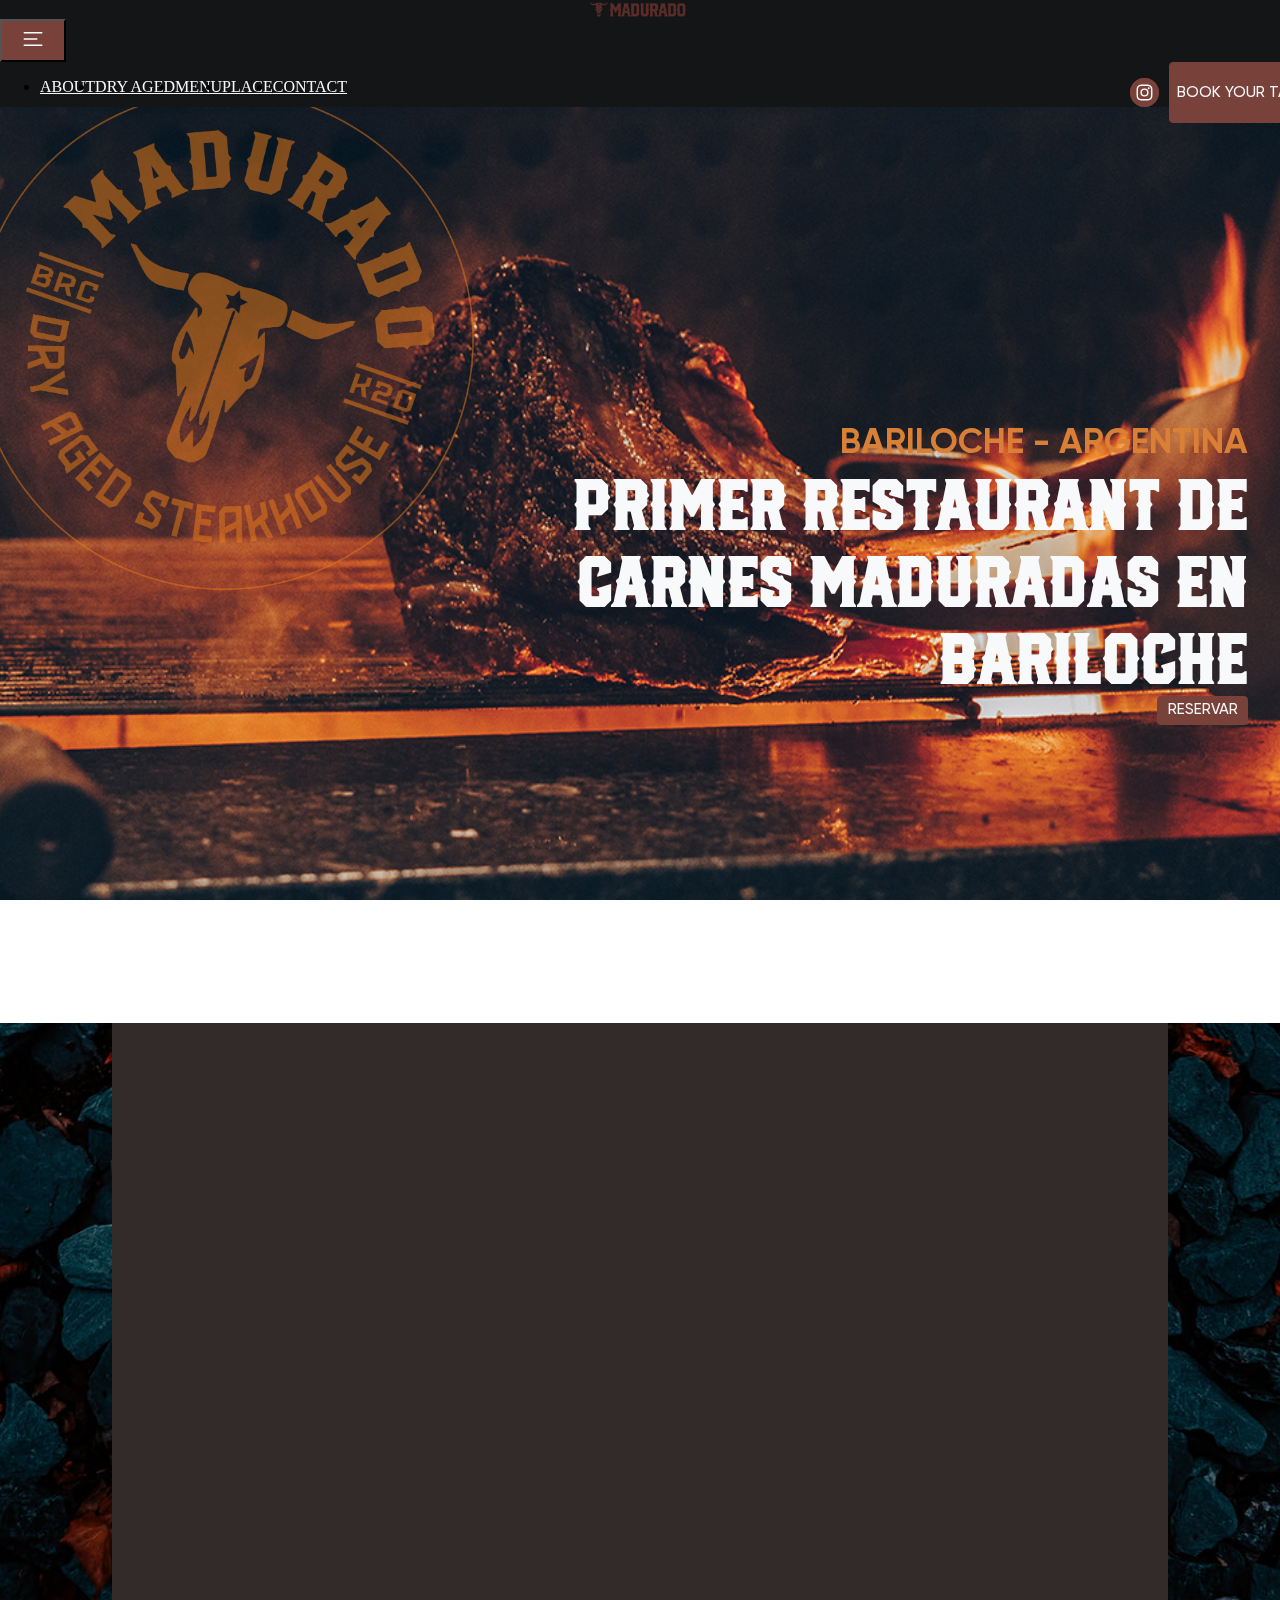
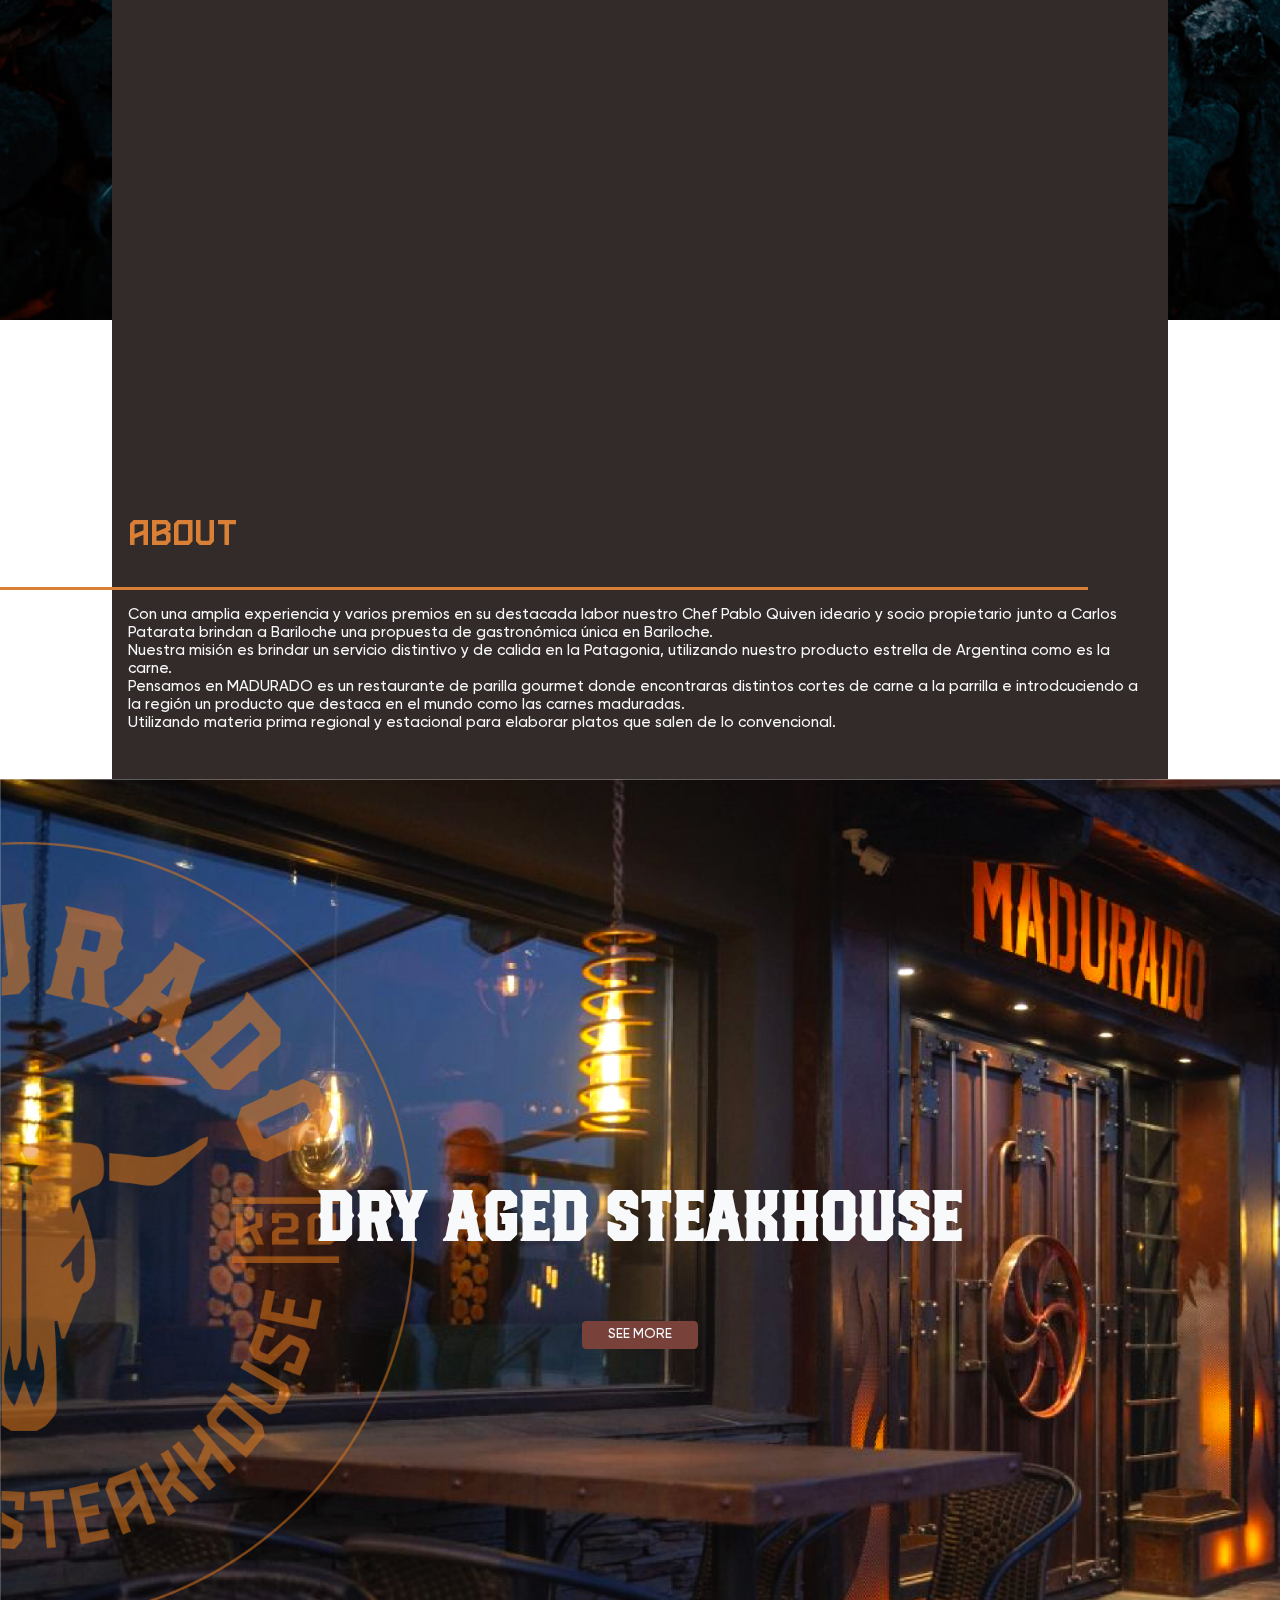
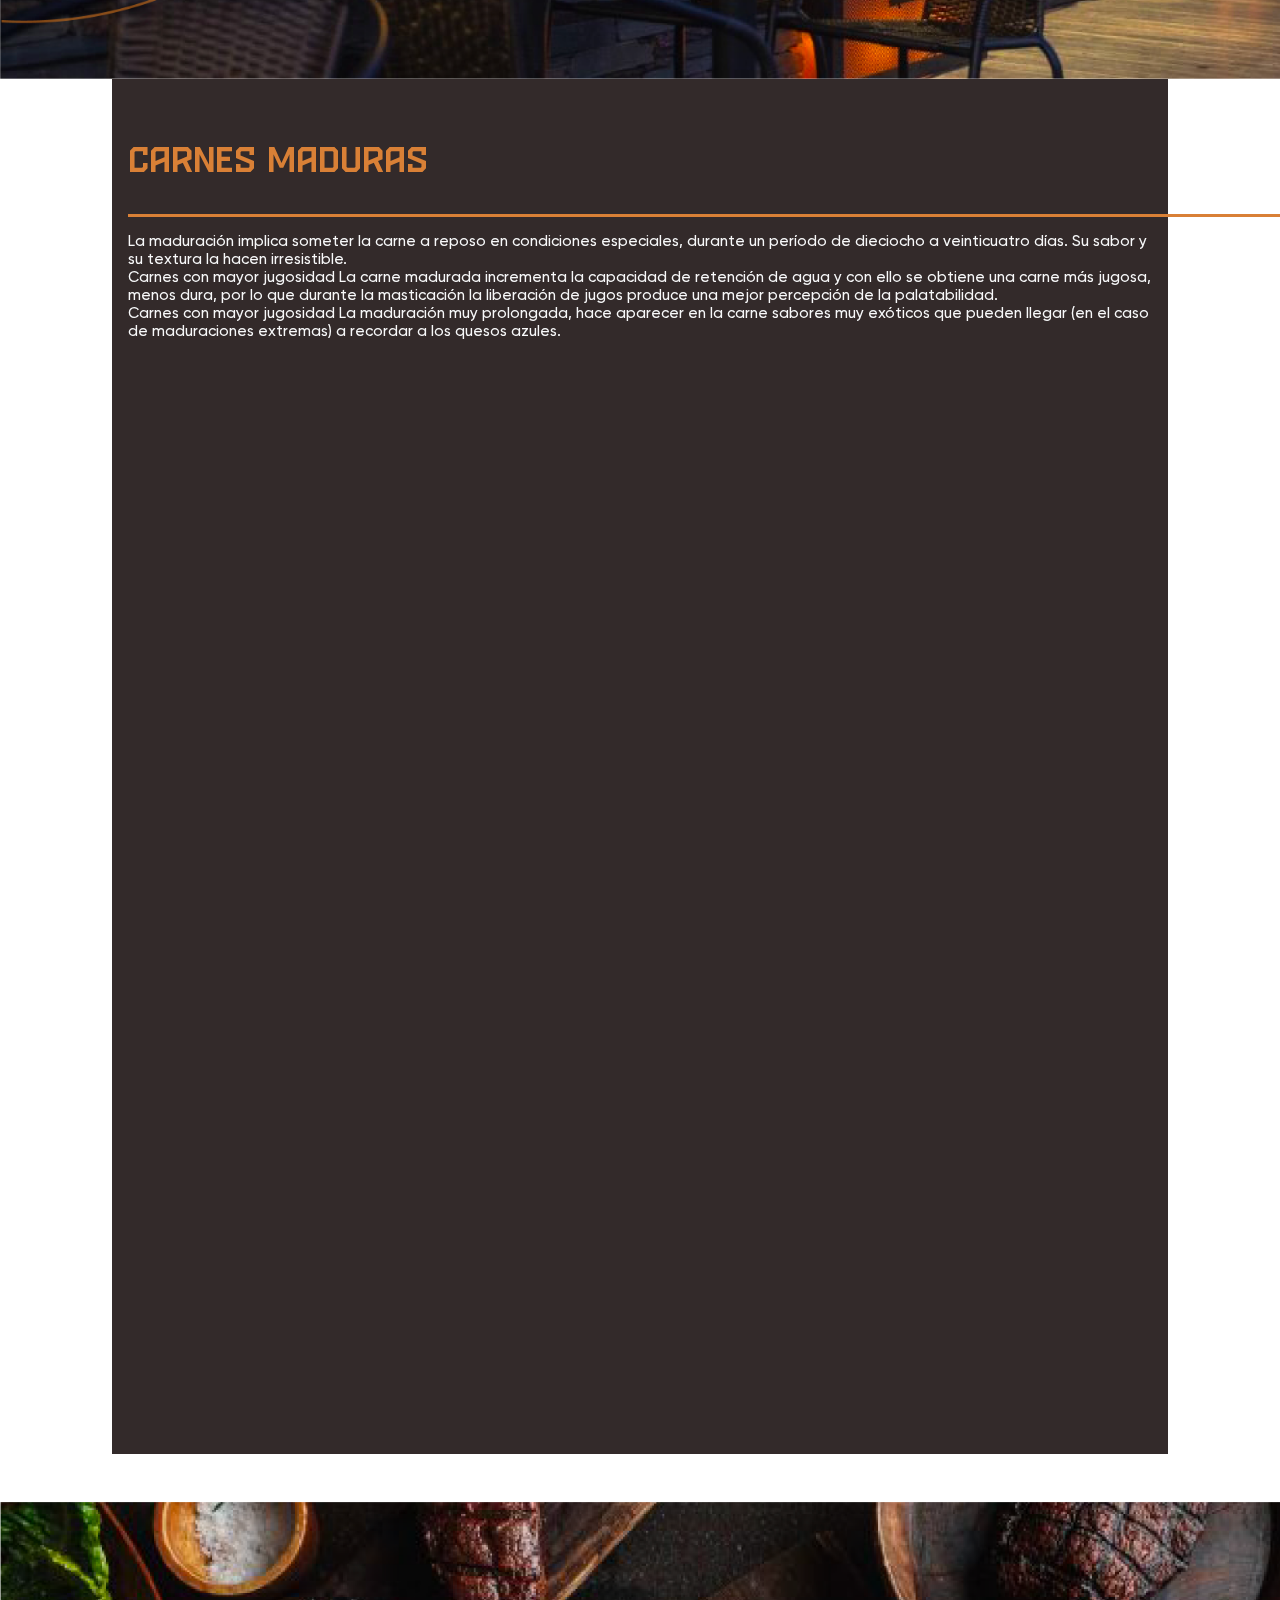
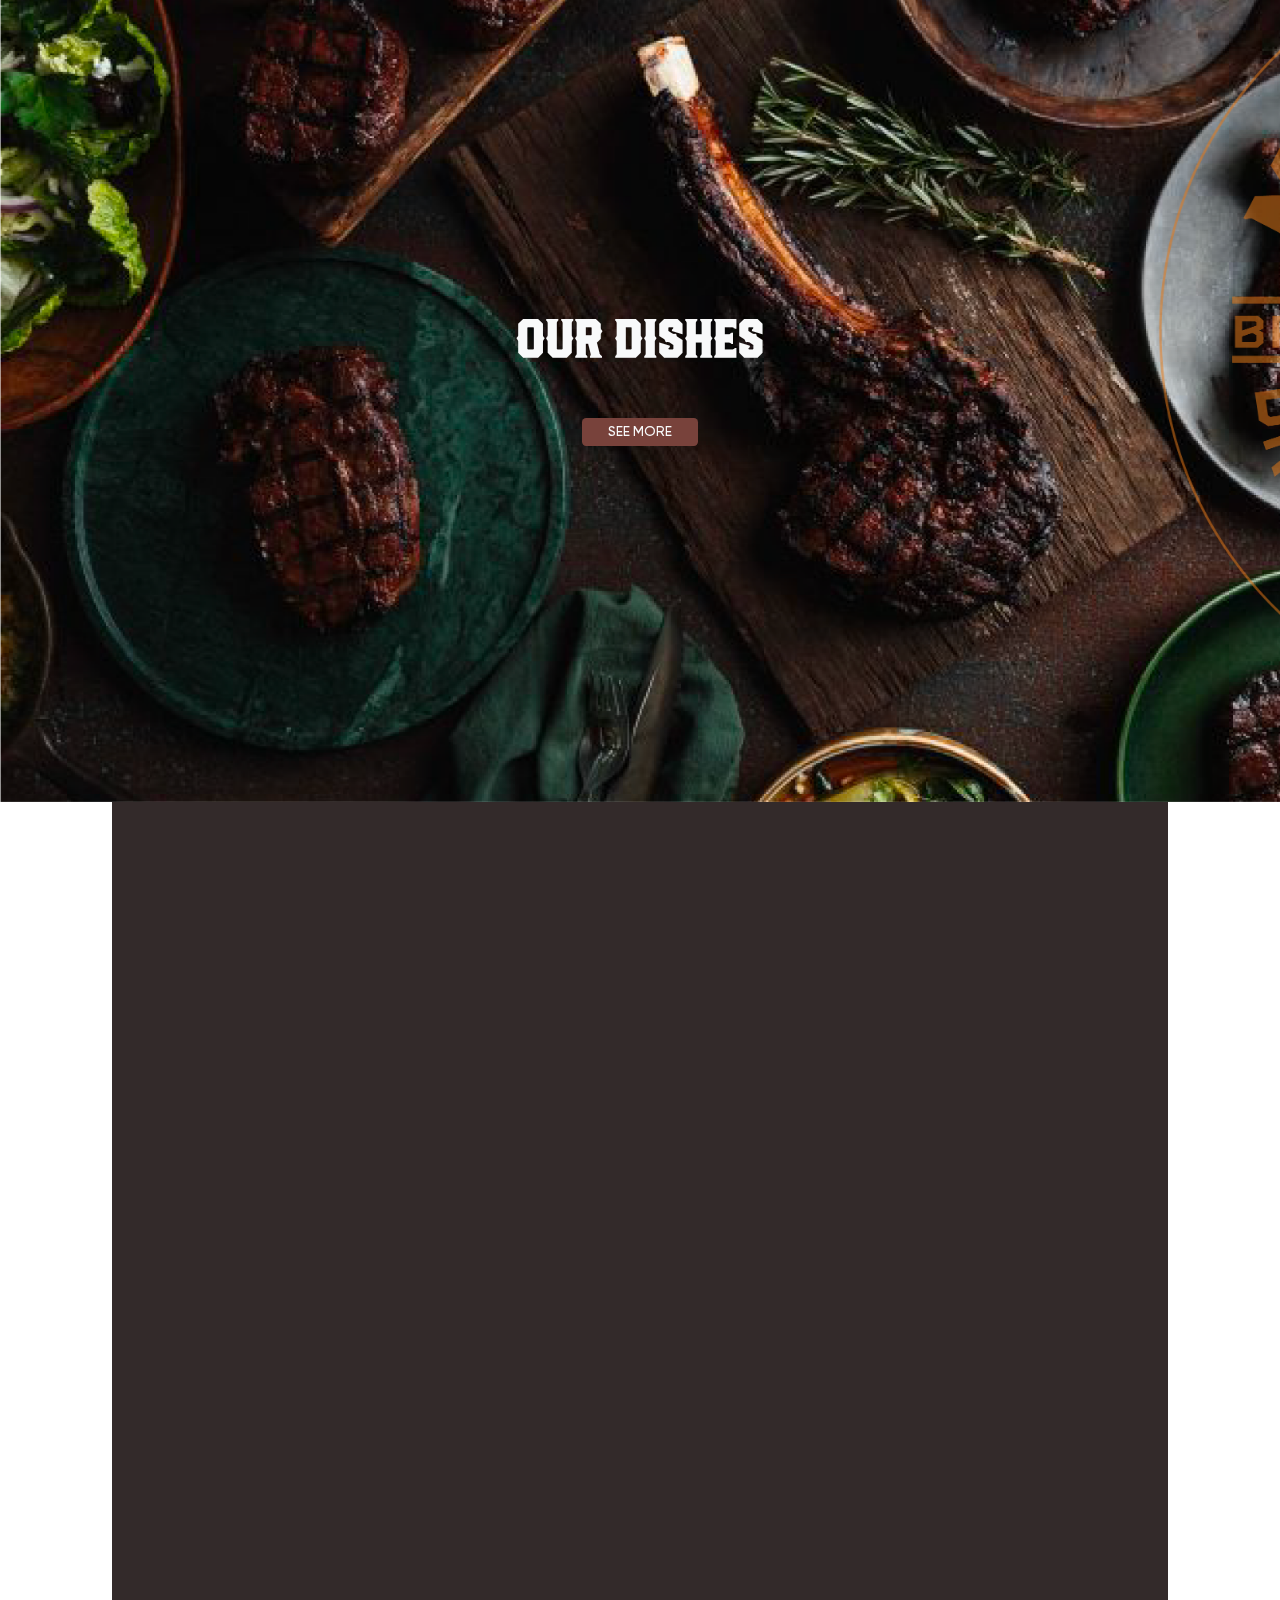
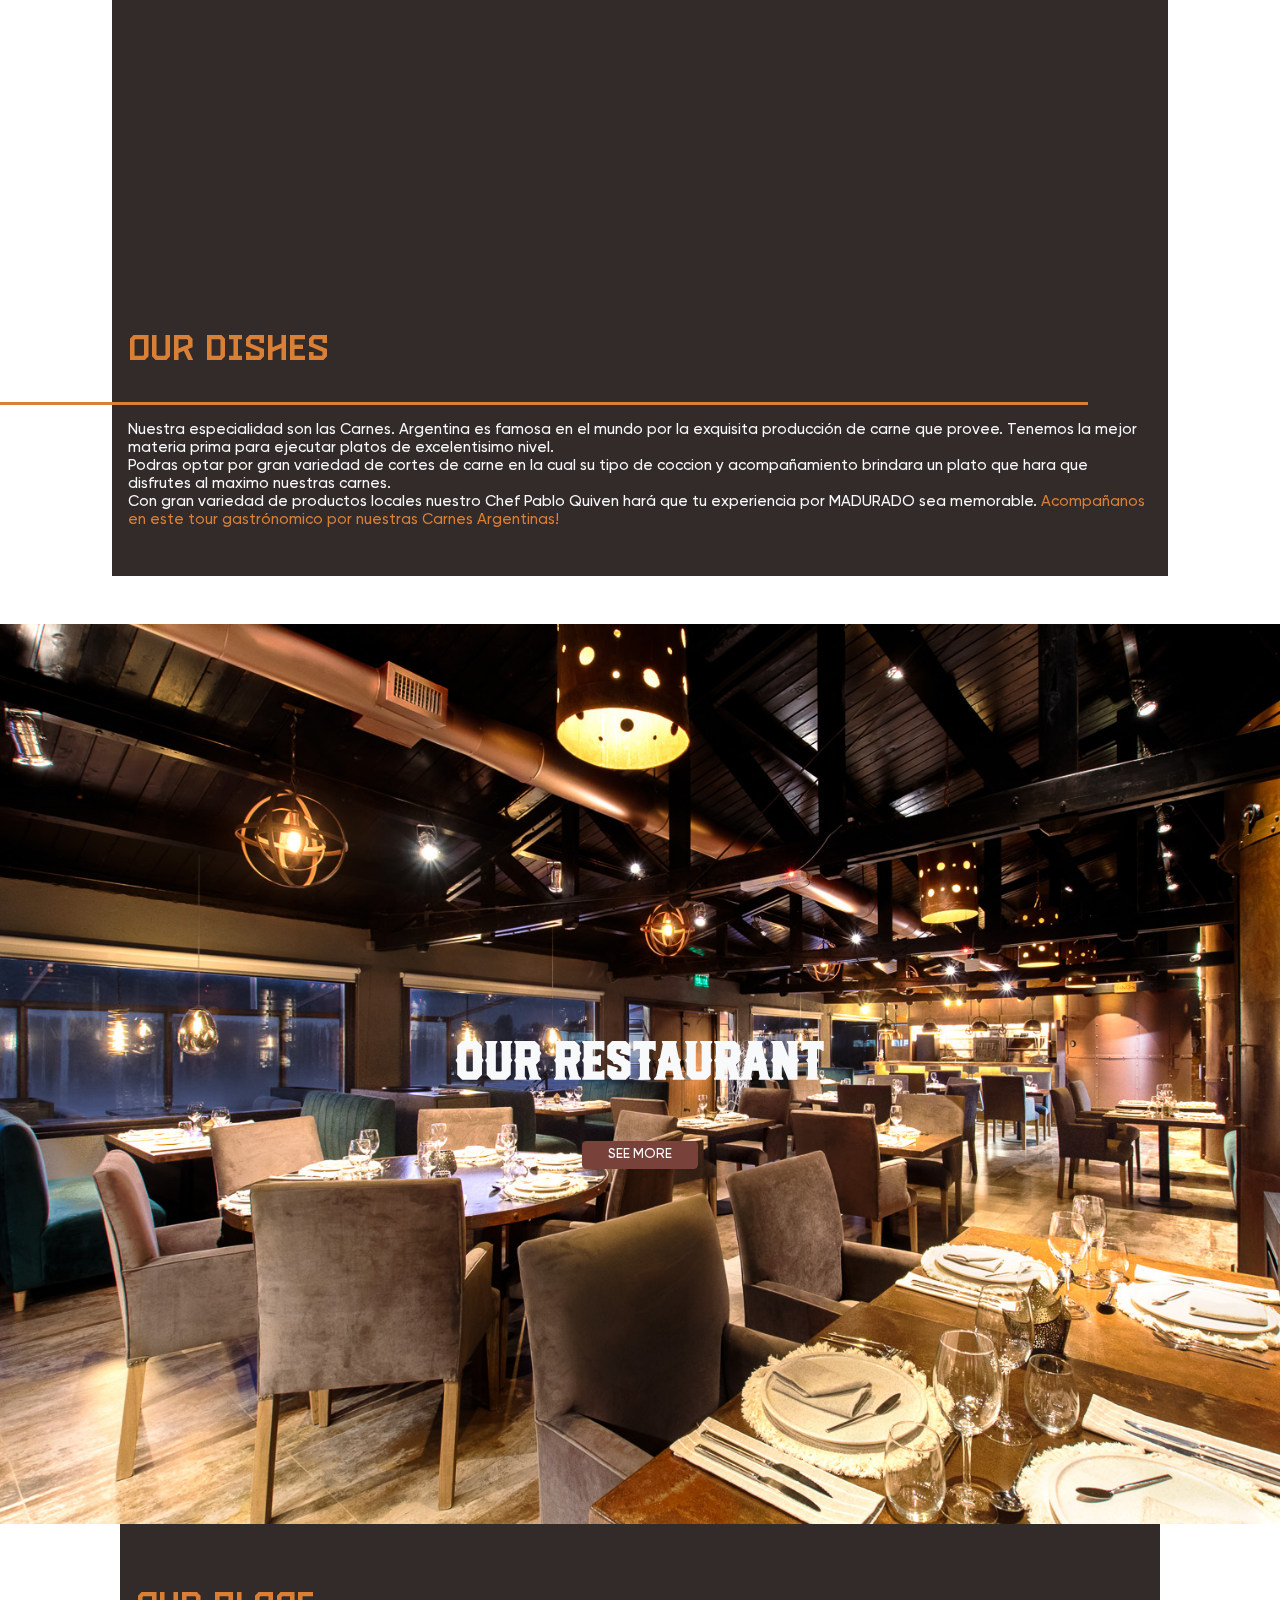
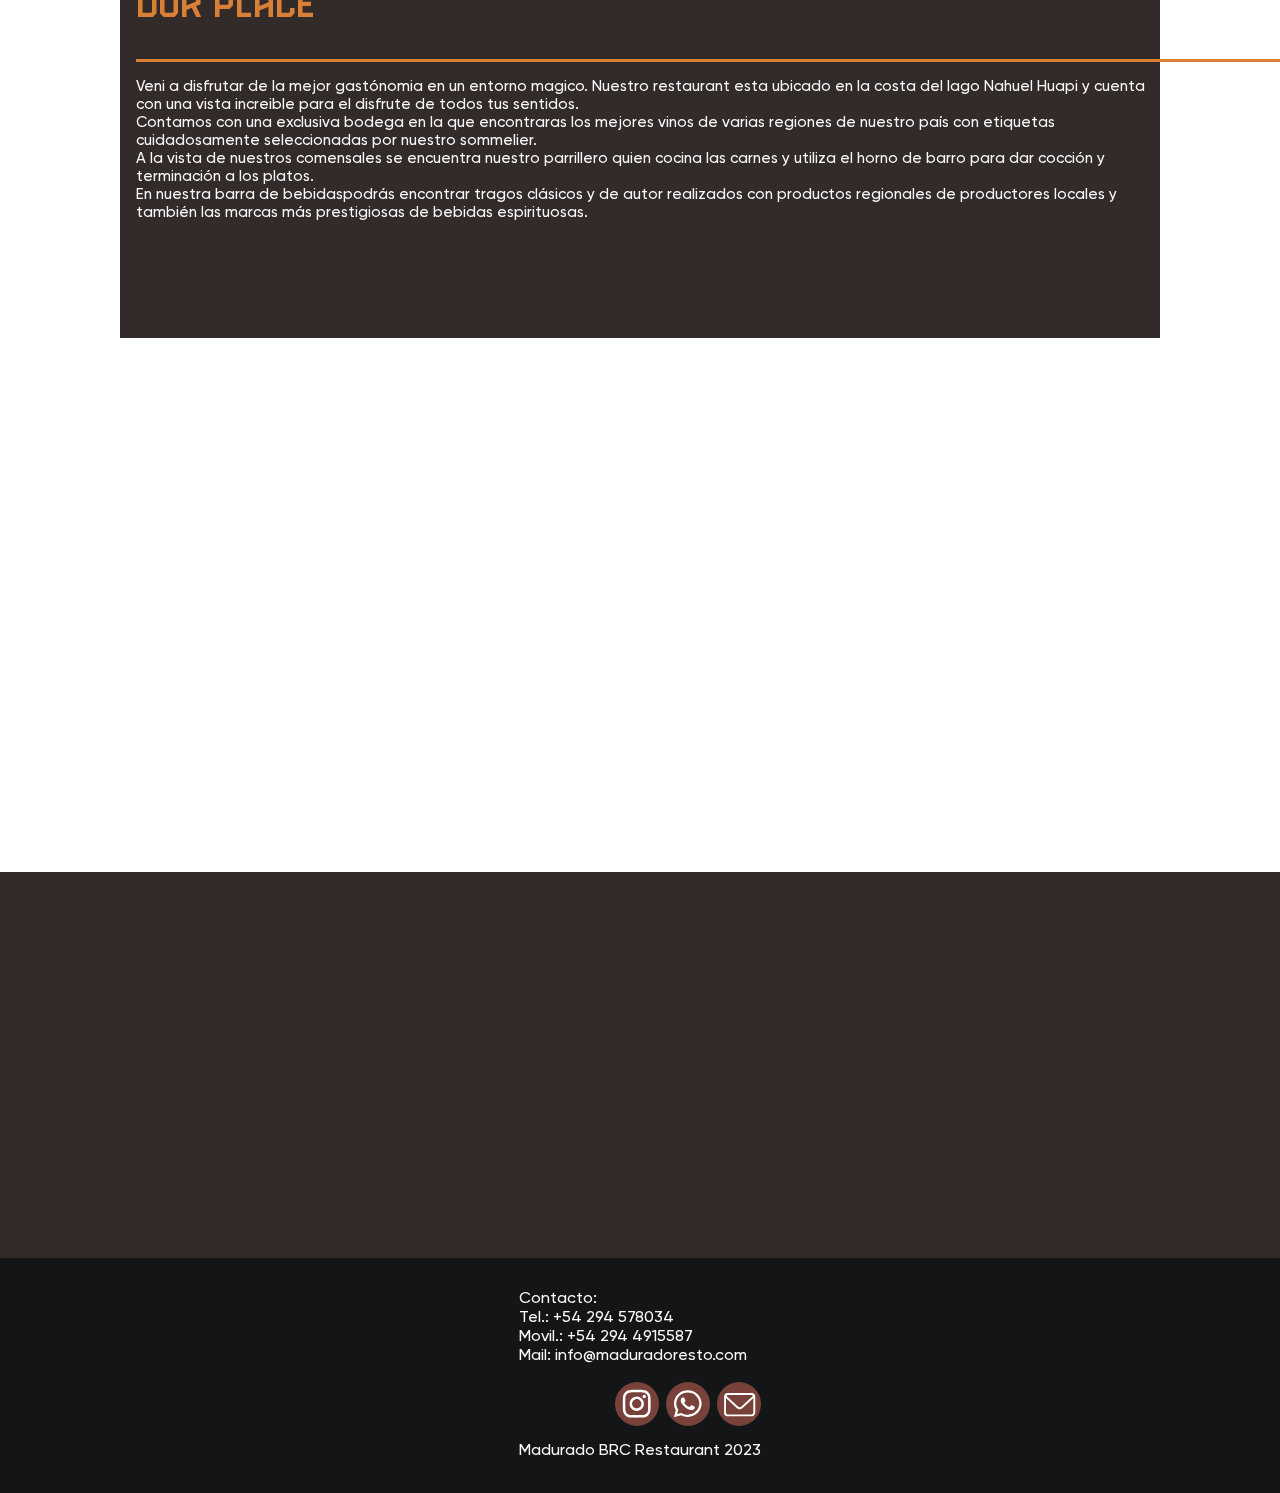
<file: index.html>
<!DOCTYPE html>
<html lang="es">
<head>
    <meta charset="UTF-8">
    <meta http-equiv="X-UA-Compatible" content="IE=edge">
    <meta name="viewport" content="width=device-width, initial-scale=1.0">
    <!-- BOOTSTRAP CSS -->
    <link href="https://cdn.jsdelivr.net/npm/bootstrap@5.2.2/dist/css/bootstrap.min.css" rel="stylesheet" integrity="sha384-Zenh87qX5JnK2Jl0vWa8Ck2rdkQ2Bzep5IDxbcnCeuOxjzrPF/et3URy9Bv1WTRi" crossorigin="anonymous">
    <!-- GOOGLE FONTS -->
    <link rel="preconnect" href="https://fonts.googleapis.com">
    <link rel="preconnect" href="https://fonts.gstatic.com" crossorigin>
    <link href="https://fonts.googleapis.com/css2?family=Montserrat:wght@200;300;400;500;600;700;800;900&family=Roboto:ital,wght@0,100;0,300;0,400;0,500;0,700;0,900;1,400&display=swap" rel="stylesheet">
    <!-- JQUERY -->
    <script src="https://ajax.googleapis.com/ajax/libs/jquery/3.6.1/jquery.min.js"></script><title>Madurado</title>
<link rel="icon" type="image/x-icon" href="public/img/homeCircle.png">
    <link rel="stylesheet" href="public/css/home.css"></link>
    <!-- LAZY LOAD -->
<style type="text/css">
    .b-lazy {
    transform: scale(.2);
    transition: transform 0.5s, opacity .5s;
    opacity:0;
    }
    .b-loaded {
    transform: scale(1);
    opacity:1;
    }
    </style>
</head>
<body>

<header>
    <nav class="navbar navbar-expand-lg bg-body-tertiary">
        <div class="container-fluid">
            <a class="navbar-brand" href="#"><img class="b-lazy" src="[data-uri]" data-src="public/img/navImg.png"/></a>
            <button class="navbar-toggler" type="button" data-bs-toggle="collapse" data-bs-target="#navbarNav" aria-controls="navbarNav" aria-expanded="false" aria-label="Toggle navigation">
                <svg width="30" height="30" viewBox="0 0 40 40" fill="none" xmlns="http://www.w3.org/2000/svg">
                    <path d="M31.6667 11.6667L8.33337 11.6667" stroke="white" stroke-width="2" stroke-linecap="round" stroke-linejoin="round"/>
                    <path d="M25 20L8.33337 20" stroke="white" stroke-width="2" stroke-linecap="round" stroke-linejoin="round"/>
                    <path d="M31.6667 28.3333L8.33337 28.3334" stroke="white" stroke-width="2" stroke-linecap="round" stroke-linejoin="round"/>
                </svg>
            </button>
            <div class="collapse navbar-collapse" id="navbarNav">
                <ul class="navbar-nav">
                    <li class="nav-item"><a class="nav-link" href="#aboutSection">ABOUT</a></li>
                    <li class="nav-item"><a class="nav-link" href="#dryAgedSection">DRY AGED</a></li>
                    <li class="nav-item"><a class="nav-link" href="#menuSection">MENU</a></li>
                    <li class="nav-item"><a class="nav-link" href="#placeSection">PLACE</a></li>
                    <li class="nav-item"><a class="nav-link" href="#contactSection">CONTACT</a></li>
                    <div class="moreOptions">
                        <a class="socialMedia" target="_BLANK" href="https://www.instagram.com/madurado.resto/">
                            <svg xmlns="http://www.w3.org/2000/svg" viewBox="0 0 38.06 38.06"><defs><style>.cls-1{fill:#78423B;}.cls-2{fill:#fff;}</style></defs><g id="Capa_2" data-name="Capa 2"><g id="Capa_1-2" data-name="Capa 1"><path class="cls-1" d="M19,38.06h0A19,19,0,0,1,0,19H0A19,19,0,0,1,19,0h0a19,19,0,0,1,19,19h0A19,19,0,0,1,19,38.06Z"/><path class="cls-2" d="M19,10.48c2.79,0,3.12,0,4.22.06a5.38,5.38,0,0,1,1.93.36,3.12,3.12,0,0,1,1.2.78,3,3,0,0,1,.78,1.2,5.38,5.38,0,0,1,.36,1.93c.05,1.1.06,1.43.06,4.22s0,3.12-.06,4.22a5.38,5.38,0,0,1-.36,1.93,3.45,3.45,0,0,1-2,2,5.38,5.38,0,0,1-1.93.36c-1.1.05-1.43.06-4.22.06s-3.12,0-4.22-.06a5.38,5.38,0,0,1-1.93-.36,3,3,0,0,1-1.2-.78,3.12,3.12,0,0,1-.78-1.2,5.38,5.38,0,0,1-.36-1.93c0-1.1-.06-1.43-.06-4.22s0-3.12.06-4.22a5.38,5.38,0,0,1,.36-1.93,3.45,3.45,0,0,1,2-2,5.38,5.38,0,0,1,1.93-.36c1.1,0,1.43-.06,4.22-.06M19,8.6c-2.83,0-3.19,0-4.3.06a7.83,7.83,0,0,0-2.53.48A5.4,5.4,0,0,0,9.14,12.2a7.83,7.83,0,0,0-.48,2.53C8.61,15.84,8.6,16.2,8.6,19s0,3.19.06,4.3a8,8,0,0,0,.48,2.54,5.42,5.42,0,0,0,3.06,3.05,7.57,7.57,0,0,0,2.53.48c1.11.05,1.47.06,4.3.06s3.19,0,4.3-.06a7.69,7.69,0,0,0,2.54-.48,5.44,5.44,0,0,0,3.05-3.05,8,8,0,0,0,.48-2.54c.05-1.11.06-1.47.06-4.3s0-3.19-.06-4.3a7.83,7.83,0,0,0-.48-2.53,5.42,5.42,0,0,0-3.05-3.06,8,8,0,0,0-2.54-.48c-1.11-.05-1.47-.06-4.3-.06"/><path class="cls-2" d="M19,13.67A5.36,5.36,0,1,0,24.39,19,5.36,5.36,0,0,0,19,13.67m0,8.84A3.48,3.48,0,1,1,22.51,19,3.48,3.48,0,0,1,19,22.51"/><path class="cls-2" d="M25.85,13.46a1.25,1.25,0,1,1-1.25-1.25,1.25,1.25,0,0,1,1.25,1.25"/></g></g></svg>
                        </a>
                        <a class="bookTable" target="_BLANK" href="https://madurado.meitre.com">
                            <p>BOOK YOUR TABLE</p>    
                        </a>
                    </div>
                </ul>
            </div>
        </div>
    </nav>
</header>
<main>
    <div id="homeBackground">
        <img class="b-lazy" id="background1" src="[data-uri]" data-src="public/img/homeBackground.jpg"/>
        <img class="b-lazy" id="homeCircle" src="[data-uri]" data-src="public/img/homeCircle.png"/>
    </div>
    <section id="home"> 
        <div id="homeText">
            <h2>BARILOCHE - ARGENTINA</h2>
            <h1>PRIMER RESTAURANT DE CARNES MADURADAS EN BARILOCHE</h1>
            <a target="_BLANK" href="https://madurado.meitre.com"><p>RESERVAR</p></a>
        </div>
    </section>
    <section id="aboutSection">
        <div id="aboutContainer" class="row containerSection">
            <div class="col-12 col-lg-8">
                <img class="b-lazy" id="homeCircle" src="[data-uri]" data-src="public/img/1.jpg"/>
            </div>
            <div class="col-12 col-lg-4">
                <h3>ABOUT</h3>
                <div class="line"></div>
                <p>Con una amplia experiencia y varios premios en su destacada labor nuestro Chef Pablo Quiven ideario y socio propietario junto a Carlos Patarata brindan a Bariloche una propuesta de gastronómica única en Bariloche.<br>Nuestra misión es brindar un servicio distintivo y de calida en la Patagonia, utilizando nuestro producto estrella de Argentina como es la carne.<br>Pensamos en MADURADO es un restaurante de parilla gourmet donde encontraras distintos cortes de carne a la parrilla e introdcuciendo a la región un producto que destaca en el mundo como las carnes maduradas.<br>Utilizando materia prima regional y estacional para elaborar platos que salen de lo convencional.</p>
            </div>
        </div>
    </section>
    <section id="dryAgedSection">
        <div id="dryAgedContainer">
            <h3>DRY AGED STEAKHOUSE</h3>
            <a target="_BLANK" href="https://madurado.meitre.com"><p>SEE MORE</p></a>
        </div>
    </section>
    <section id="metInfoSection">
        <div id="metInfoContainer" class="row containerSection">
            <div class="col-12 col-lg-4">
                <h3>CARNES MADURAS</h3>
                <div class="line"></div>
                <p>La maduración implica someter la carne a reposo en condiciones especiales, durante un período de dieciocho a veinticuatro días. Su sabor y su textura la hacen irresistible.<br>Carnes con mayor jugosidad La carne madurada incrementa la capacidad de retención de agua y con ello se obtiene una carne más jugosa, menos dura, por lo que durante la masticación la liberación de jugos produce una mejor percepción de la palatabilidad.<br>Carnes con mayor jugosidad La maduración muy prolongada, hace aparecer en la carne sabores muy exóticos que pueden llegar (en el caso de maduraciones extremas) a recordar a los quesos azules.</p>
            </div>
            <div class="metInfoImgContainer col-12 col-lg-4">
                <img class="b-lazy" id="metInfoImg1" src="[data-uri]" data-src="public/img/metInfo1.jpeg"/>
            </div>
            <div class="metInfoImgContainer col-12 col-lg-4 row">
                <img class="b-lazy" id="metInfoImg2" src="[data-uri]" data-src="public/img/metInfo2.jpg"/>
                <img class="b-lazy" id="metInfoImg3" src="[data-uri]" data-src="public/img/metInfo3.jpg"/>
            </div>
        </div>
    </section>
    <section id="menuSection">
        <div id="menuContainer">
            <h3>OUR DISHES</h3>
            <a target="_BLANK" href="https://madurado.meitre.com"><p>SEE MORE</p></a>
        </div>
    </section>
    <section id="menu2Section">
    <div id="menu2Container" class="row containerSection">
            <div class="order-3 order-lg-1 menu2ImgContainer col-12 col-lg-4 row">
                <img class="b-lazy" id="menu2Img1" src="[data-uri]" data-src="public/img/menu21.jpg"/>
            </div>
            <div class="order-2 order-lg-2 menu2ImgContainer col-12 col-lg-4 row">
                <img class="b-lazy" id="menu2Img2" src="[data-uri]" data-src="public/img/menu22.jpeg"/>
                <img class="b-lazy" id="menu2Img3" src="[data-uri]" data-src="public/img/menu23.jpg"/>
            </div>
            <div class="order-1 order-lg-3 col-12 col-lg-4">
                <h3>OUR DISHES</h3>
                <div class="line"></div>
                <p>Nuestra especialidad son las Carnes. Argentina es famosa en el mundo por la exquisita producción de carne que provee. Tenemos la mejor materia prima para ejecutar platos de excelentisimo nivel.<br>Podras optar por gran variedad de cortes de carne en la cual su tipo de coccion y acompañamiento brindara un plato que hara que disfrutes al maximo nuestras carnes.<br>Con gran variedad de productos locales nuestro Chef Pablo Quiven hará que tu experiencia por MADURADO sea memorable.<span> Acompañanos en este tour gastrónomico por nuestras Carnes Argentinas!</span></p>
            </div>
        </div>
    </section>

    <section id="placeSection">
        <div id="placeContainer">
            <h3>OUR RESTAURANT</h3>
            <a target="_BLANK" href="https://madurado.meitre.com"><p>SEE MORE</p></a>
        </div>
    </section>

    <section id="place2Section">
        <div id="place2Container" class="row containerSection">
            <div class="col-12 col-lg-5">
                <h3>OUR PLACE</h3>
                <div class="line"></div>
                <p>Veni a disfrutar de la mejor gastónomia en un entorno magico. Nuestro restaurant esta ubicado en la costa del lago Nahuel Huapi y cuenta con una vista increible para el disfrute de todos tus sentidos.<br>Contamos con una exclusiva bodega en la que encontraras los mejores vinos de varias regiones de nuestro país con etiquetas cuidadosamente seleccionadas por nuestro sommelier.<br>A la vista de nuestros comensales se encuentra nuestro parrillero quien cocina las carnes y utiliza el horno de barro para dar cocción y terminación a los platos.<br>En nuestra barra de bebidaspodrás encontrar tragos clásicos y de autor realizados con productos regionales de productores locales y también las marcas más prestigiosas de bebidas espirituosas.</p>
            </div>
            <div class="place2ContainerImg col-12 col-lg-7 row">
                <div class="place2ImgContainer col-12 row">
                    <img class="b-lazy col-12" id="place2Img1" src="[data-uri]" data-src="public/img/place21.jpg"/>
                </div>
                <div class="place2ImgContainer col-12 row">
                    <img class="b-lazy col-4" id="place2Img2" src="[data-uri]" data-src="public/img/place22.jpg"/>
                    <img class="b-lazy col-4" id="place2Img3" src="[data-uri]" data-src="public/img/place23.jpg"/>
                    <img class="b-lazy col-4" id="place2Img4" src="[data-uri]" data-src="public/img/place24.jpg"/>
                </div>
            </div>
        </div>
    </section>
    <section id="locationSection">
        <iframe src="https://www.google.com/maps/embed?pb=!1m18!1m12!1m3!1d3008.540131744812!2d-71.49158804841001!3d-41.05718463412833!2m3!1f0!2f0!3f0!3m2!1i1024!2i768!4f13.1!3m3!1m2!1s0x961a75e7e0297211%3A0x61cbb49fbe94f98d!2sClub%20de%20Regatas%20Bariloche!5e0!3m2!1ses!2sar!4v1671079753929!5m2!1ses!2sar" style="border:0;" allowfullscreen="" loading="lazy" referrerpolicy="no-referrer-when-downgrade" width="100%" height="350"></iframe>
    </section>
</main>
<footer id="contactSection">
    <div class="row">
        <div class="col-6">
            <p>Contacto:<br>Tel.: +54 294 578034<br>Movil.: +54 294 4915587<br>Mail: info@maduradoresto.com</p>
        </div>
        <div id="footerSocial" class="col-6">
            <a target="_BLANK" href="https://www.instagram.com/madurado.resto/" class="socialMedia"><svg width="39" height="39" viewBox="0 0 39 39" fill="none" xmlns="http://www.w3.org/2000/svg"><path fill-rule="evenodd" clip-rule="evenodd" d="M19.03 4.75751C15.1536 4.75751 14.6683 4.77368 13.1459 4.84314C11.6264 4.9126 10.5883 5.15428 9.68056 5.50729C8.72906 5.86505 7.86605 6.42644 7.15243 7.15338C6.42664 7.86619 5.86491 8.72859 5.50633 9.68057C5.15523 10.5883 4.91259 11.6273 4.84313 13.1469C4.77463 14.6683 4.7575 15.1526 4.7575 19.03C4.7575 22.9074 4.77368 23.3917 4.84313 24.9141C4.91259 26.4336 5.15428 27.4717 5.50728 28.3794C5.86505 29.3309 6.42643 30.194 7.15338 30.9076C7.8662 31.6333 8.72859 32.1951 9.68056 32.5537C10.5883 32.9057 11.6264 33.1474 13.1459 33.2169C14.6683 33.2863 15.1536 33.3025 19.03 33.3025C22.9064 33.3025 23.3917 33.2863 24.9141 33.2169C26.4336 33.1474 27.4717 32.9057 28.3794 32.5527C29.3309 32.195 30.194 31.6336 30.9076 30.9066C31.6334 30.1938 32.1951 29.3314 32.5537 28.3794C32.9057 27.4717 33.1474 26.4336 33.2169 24.9141C33.2863 23.3917 33.3025 22.9064 33.3025 19.03C33.3025 15.1536 33.2863 14.6683 33.2169 13.1459C33.1474 11.6264 32.9057 10.5883 32.5527 9.68057C32.1944 8.72818 31.6326 7.86541 30.9066 7.15243C30.1938 6.42665 29.3314 5.86492 28.3794 5.50634C27.4717 5.15523 26.4327 4.9126 24.9131 4.84314C23.3917 4.77463 22.9074 4.75751 19.03 4.75751ZM19.03 7.32941C22.8408 7.32941 23.2927 7.34368 24.798 7.41219C26.1891 7.47594 26.9446 7.70716 27.4479 7.90412C28.114 8.16197 28.5897 8.47216 29.0893 8.97075C29.5888 9.47029 29.898 9.94604 30.1559 10.6121C30.3519 11.1154 30.5841 11.8709 30.6478 13.262C30.7163 14.7673 30.7306 15.2193 30.7306 19.03C30.7306 22.8408 30.7163 23.2927 30.6478 24.798C30.5841 26.1891 30.3529 26.9446 30.1559 27.4479C29.9275 28.0679 29.563 28.6287 29.0893 29.0893C28.6288 29.5631 28.0679 29.9276 27.4479 30.1559C26.9446 30.3519 26.1891 30.5841 24.798 30.6478C23.2927 30.7163 22.8417 30.7306 19.03 30.7306C15.2183 30.7306 14.7673 30.7163 13.262 30.6478C11.8709 30.5841 11.1154 30.3529 10.6121 30.1559C9.99213 29.9275 9.43127 29.563 8.97074 29.0893C8.49706 28.6287 8.13259 28.0678 7.90411 27.4479C7.7081 26.9446 7.47594 26.1891 7.41218 24.798C7.34368 23.2927 7.3294 22.8408 7.3294 19.03C7.3294 15.2193 7.34368 14.7673 7.41218 13.262C7.47594 11.8709 7.70715 11.1154 7.90411 10.6121C8.16197 9.94604 8.47216 9.47029 8.97074 8.97075C9.43121 8.49694 9.99209 8.13245 10.6121 7.90412C11.1154 7.70811 11.8709 7.47594 13.262 7.41219C14.7673 7.34368 15.2192 7.32941 19.03 7.32941V7.32941Z" fill="white"/><path fill-rule="evenodd" clip-rule="evenodd" d="M19.03 23.7923C18.4046 23.7923 17.7853 23.6691 17.2076 23.4298C16.6298 23.1904 16.1048 22.8397 15.6626 22.3974C15.2204 21.9552 14.8696 21.4302 14.6302 20.8525C14.3909 20.2747 14.2677 19.6554 14.2677 19.03C14.2677 18.4046 14.3909 17.7854 14.6302 17.2076C14.8696 16.6298 15.2204 16.1048 15.6626 15.6626C16.1048 15.2204 16.6298 14.8696 17.2076 14.6303C17.7853 14.3909 18.4046 14.2678 19.03 14.2678C20.293 14.2678 21.5043 14.7695 22.3974 15.6626C23.2905 16.5557 23.7923 17.767 23.7923 19.03C23.7923 20.293 23.2905 21.5043 22.3974 22.3974C21.5043 23.2905 20.293 23.7923 19.03 23.7923V23.7923ZM19.03 11.6939C17.0844 11.6939 15.2184 12.4669 13.8426 13.8426C12.4668 15.2184 11.6939 17.0844 11.6939 19.03C11.6939 20.9757 12.4668 22.8416 13.8426 24.2174C15.2184 25.5932 17.0844 26.3661 19.03 26.3661C20.9756 26.3661 22.8416 25.5932 24.2174 24.2174C25.5932 22.8416 26.3661 20.9757 26.3661 19.03C26.3661 17.0844 25.5932 15.2184 24.2174 13.8426C22.8416 12.4669 20.9756 11.6939 19.03 11.6939V11.6939ZM28.5003 11.5607C28.5003 12.0207 28.3176 12.4617 27.9924 12.7869C27.6672 13.1121 27.2261 13.2948 26.7662 13.2948C26.3063 13.2948 25.8652 13.1121 25.54 12.7869C25.2148 12.4617 25.0321 12.0207 25.0321 11.5607C25.0321 11.1008 25.2148 10.6597 25.54 10.3345C25.8652 10.0093 26.3063 9.82663 26.7662 9.82663C27.2261 9.82663 27.6672 10.0093 27.9924 10.3345C28.3176 10.6597 28.5003 11.1008 28.5003 11.5607" fill="white"/></svg></a>
            <a target="_BLANK" href="https://api.whatsapp.com/send/?phone=542944915587&text&type=phone_number&app_absent=0" class="socialMedia"><svg width="39" height="39" viewBox="0 0 39 39" fill="none" xmlns="http://www.w3.org/2000/svg"><path d="M19.0899 5.2179C11.2556 5.2179 4.87997 11.3588 4.8772 18.9057C4.87536 21.3191 5.53098 23.6745 6.77407 25.7491L4.7575 32.8421L12.2925 30.9388C14.3884 32.0352 16.7189 32.6071 19.0843 32.6054H19.0899C26.9241 32.6054 33.2997 26.4637 33.3025 18.9167C33.3043 15.2611 31.8274 11.8201 29.1432 9.23353C26.46 6.64607 22.8919 5.21882 19.0899 5.2179ZM19.0899 30.2933H19.0852C16.9656 30.2933 14.8864 29.7445 13.0724 28.7077L12.6396 28.4609L8.17001 29.5898L9.36337 25.3909L9.08253 24.9609C7.90289 23.1618 7.27492 21.0571 7.27591 18.9057C7.27867 12.6322 12.5788 7.53004 19.0945 7.53004C22.2491 7.53096 25.2151 8.71604 27.4462 10.8661C29.6773 13.0162 30.9047 15.8753 30.9029 18.9158C30.9001 25.1893 25.6009 30.2933 19.0889 30.2933H19.0899ZM25.5696 21.7712C25.2141 21.6009 23.4683 20.7731 23.1423 20.658C22.8173 20.5447 22.5806 20.4858 22.344 20.8283C22.1083 21.1709 21.4269 21.9416 21.2206 22.169C21.0125 22.3974 20.8053 22.425 20.4499 22.2547C20.0945 22.0834 18.9499 21.7224 17.5945 20.5567C16.5383 19.6506 15.8256 18.5309 15.6184 18.1875C15.4112 17.8458 15.5963 17.6608 15.774 17.4904C15.9333 17.3385 16.1295 17.0917 16.3063 16.8919C16.483 16.6921 16.542 16.5493 16.6617 16.321C16.7795 16.0935 16.7206 15.8928 16.6313 15.7225C16.542 15.5503 15.833 13.867 15.5355 13.1829C15.2482 12.5162 14.9554 12.6055 14.7372 12.5945C14.53 12.5853 14.2943 12.5825 14.0558 12.5825C13.821 12.5825 13.4352 12.6681 13.1092 13.0107C12.7842 13.3532 11.8661 14.1801 11.8661 15.8633C11.8661 17.5475 13.1387 19.1736 13.3164 19.402C13.4941 19.6294 15.821 23.0852 19.3836 24.5677C20.2307 24.9186 20.8919 25.1294 21.4084 25.2878C22.2593 25.5484 23.0337 25.5106 23.6451 25.4232C24.3265 25.3246 25.7464 24.5963 26.041 23.7979C26.3375 22.9996 26.3375 22.3145 26.2491 22.1718C26.1626 22.0291 25.925 21.9434 25.5696 21.7712V21.7712Z" fill="white"/></svg></a>
            <a href="mailto:info@maduradoresto.com" class="socialMedia"><svg width="39" height="39" viewBox="0 0 39 39" fill="none" xmlns="http://www.w3.org/2000/svg"><rect x="5.00009" y="9" width="30" height="22" rx="3" stroke="white" stroke-width="2"/><path d="M5.00009 11L17.2708 22.4527C18.8076 23.8871 21.1925 23.8871 22.7294 22.4527L35.0001 11" stroke="white" stroke-width="2"/></svg></a>
        </div>
        <div id="footerCopy" class="col-12">
            <p>Madurado BRC Restaurant 2023</p>
        </div>
    </div>
</footer>
<!-- LAZY LOAD -->
<script src="public/js/blazy.min.js" type="text/javascript"></script>
<script type="text/javascript">
    (function() {
        var bLazy = new Blazy();
    })();
</script>
    <!-- BOOTSTRAP JavaScript -->
    <script src="https://cdn.jsdelivr.net/npm/bootstrap@5.2.2/dist/js/bootstrap.bundle.min.js" integrity="sha384-OERcA2EqjJCMA+/3y+gxIOqMEjwtxJY7qPCqsdltbNJuaOe923+mo//f6V8Qbsw3" crossorigin="anonymous"></script>
</body>
</html>
</file>
<file: public/css/home.css>
/* START OF FONTS DECLARATION */
@font-face {
    font-family: Empera;
    src: url('../fonts/Empera-Regular.ttf') format(truetype);
    font-weight: regular;
}
@font-face {
    font-family: Gilroy;
    src: url('../fonts/Gilroy-Bold.ttf') format(truetype);
    font-weight: bold;
}
@font-face {
    font-family: Gilroy;
    src: url('../fonts/Gilroy-Medium.ttf') format(truetype);
    font-weight: medium;
}
@font-face {
    font-family: Kensmark;
    src: url('../fonts/Kensmark03-Bold.ttf') format(truetype);
    font-weight: bold;
}

/* END OF FONTS DECLARATION */

body, html{
    overflow-x: hidden;
    margin: 0 !important;
    padding: 0 !important;
}
nav{
    background-color: #131517;
}

nav .navbar-brand{
    display: flex;
    justify-content: center;
    align-items: center;
}nav .navbar-brand > img{
    transform: translateY(1px);
}nav .navbar-brand:hover{
    filter: brightness(.7);
}nav ul{
    width: 100%;
    display: flex;
    justify-content: flex-end;
}nav li a{
    color: #f8f9fa !important;
}nav li a:hover{
    color: #78423B !important;
}nav .moreOptions{
    display: flex;
    flex-grow: 1;
    justify-content: flex-end;
    align-items: center;
    height: 29px;
    align-self: center;
}nav .moreOptions .socialMedia{
    background-color: #78423B;
    border-radius: 50%;
    height: 100%;
    aspect-ratio: 1/1;
    margin-right: .65rem;
}nav .moreOptions .bookTable{
    background-color: #78423B;
    border-radius: calc(.2rem + .075vw);
    text-decoration: none;
    display: flex;
    justify-content: center;
    align-items: center;
    padding: 1rem .5rem;
    height: 100%;
    min-width: max-content
}nav .moreOptions .bookTable p{
    color: #f8f9fa;
    font-family: 'Gilroy';
    font-weight: regular;
    font-size: calc(.75rem + .25vw);
    min-width: max-content;
    margin: 0;
}

#homeBackground{
    width: 100vw;
    height: 100vh;
    max-height: 100vh;
    max-width: 100vw;
    position: fixed;
    z-index: -1;
    overflow: hidden !important;
    background-color: #131517;
    top: 0;
    left: 0;
}#homeBackground > #background1{
    height: 100%;
    width: 100%;
    object-fit: cover;
    position: relative;
}#homeBackground > #homeCircle{
    position: absolute;
    max-width: 500px;
    width: 40vw;
    top: 10%;
    left: -2%;
}

#home{
    height: calc(100vh - 56px);
    min-height: 100vh;
    display: flex;
    justify-content: flex-end;
    padding-right: 2rem;
    align-items: center;
}#home > #homeText{
    display: flex;
    flex-direction: column;
    align-items: flex-end;
}#home h1{
    font-family: 'Empera', sans-serif;
    font-size: calc(4rem + .25vw);
    width: 60%;
    text-align: right;
    color: #f8f9fa;
    margin: 0;
}#home h2{
    font-family: 'Gilroy', sans-serif;
    font-weight: bold;
    font-size: calc(2rem + .25vw);
    color: #D98036;
    margin: 0;
}#home a{
    background-color: #78423B;
    border-radius: calc(.2rem + .075vw);
    text-decoration: none;
    display: flex;
    justify-content: center;
    align-items: center;
    padding: .35rem .65rem;
    min-width: max-content;
}#home a p{
    color: #f8f9fa;
    font-family: 'Gilroy';
    font-weight: regular;
    font-size: calc(.75rem + .25vw);
    min-width: max-content;
    margin: 0;
}

#aboutSection{
    min-height: 100vh;
    height: max-content;
    width: 100vw;
    background-image: url('../img/aboutBackground.jpg');
    background-size: cover;
    background-repeat: no-repeat;
    background-attachment: fixed;
    display: flex;
    justify-content: center;
    align-items: flex-start;
}#aboutSection > #aboutContainer{
    width: 80%;
    height: 100%;
    background-color: #332A2A;
    padding: 2rem 1rem;
}#aboutSection img{
    width: 100%;
    height: 100%;
    object-fit: cover;
}#aboutSection h3{
    font-family: 'Kensmark', sans-serif;
    font-size: calc(2rem + .25vw);
    color: #D98036;
}#aboutSection .line{
    height: 3px;
    width: 125%;
    transform: translateX(-25%);
    background-color: #D98036;
    margin-bottom: 1rem;
}#aboutSection p{
    font-family: 'Gilroy';
    font-weight: regular;
    font-size: calc(.75rem + .25vw);
    color: #f8f9fa;
}#aboutSection br{
    margin-top: 1rem;
}

#dryAgedSection{
    background-image: url('../img/background2.png');
    background-size: cover;
    min-height: 100vh;
    display: flex;
    justify-content: center;
    align-items: center;
}#dryAgedContainer{
    display: flex;
    flex-direction: column;
    justify-content: center;
    align-items: center;
}#dryAgedSection h3{
    width: max-content;
    font-family: 'Empera', sans-serif;
    font-size: calc(4rem + .25vw);
    text-align: center;
    color: #f8f9fa;
}#dryAgedSection a{
    background-color: #78423B;
    border-radius: calc(.2rem + .075vw);
    text-decoration: none;
    display: flex;
    justify-content: center;
    align-items: center;
    padding: .35rem 1.65rem;
    width: max-content;
}#dryAgedSection a p{
    color: #f8f9fa;
    font-family: 'Gilroy';
    font-weight: regular;
    font-size: calc(.65rem + .25vw);
    margin: 0;
}

#metInfoSection{
    min-height: 100vh;
    display: flex;
    justify-content: center;
    align-items: flex-start;
    background-image: url('../img/aboutBackground.jpg');
    background-size: cover;
    background-repeat: no-repeat;
    background-attachment: fixed;
    padding-bottom: 3rem;
}#metInfoSection > #metInfoContainer{
    width: 80%;
    height: min-content;
    background-color: #332A2A;
    padding: 2rem 1rem;
}#metInfoSection h3{
    font-family: 'Kensmark', sans-serif;
    font-size: calc(2rem + .25vw);
    color: #D98036;
}#metInfoSection .line{
    height: 3px;
    width: 120%;
    z-index: 100;
    background-color: #D98036;
    position: relative;
    margin-bottom: 1rem;
}#metInfoSection p{
    font-family: 'Gilroy';
    font-weight: regular;
    font-size: calc(.75rem + .25vw);
    color: #f8f9fa;
}#metInfoSection br{
    margin-top: 1rem;
}#metInfoImg1{
    width: 100%;
    height: 100%;
    object-fit: cover;
}.metInfoImgContainer{
    padding: .5rem;
    box-sizing: border-box;
}#metInfoImg2{
    object-fit: cover;
}#metInfoImg3{
    object-fit: cover;
    margin-top: 1rem;
}

#menuSection{
    background-image: url('../img/background3.png');
    background-size: cover;
    min-height: 100vh;
    display: flex;
    justify-content: center;
    align-items: center;
}#menuContainer{
    display: flex;
    flex-direction: column;
    justify-content: center;
    align-items: center;
}#menuSection h3{
    width: max-content;
    font-family: 'Empera', sans-serif;
    font-size: calc(3rem + .25vw);
    color: #f8f9fa;
}#menuSection a{
    background-color: #78423B;
    border-radius: calc(.2rem + .075vw);
    text-decoration: none;
    display: flex;
    justify-content: center;
    align-items: center;
    padding: .35rem 1.65rem;
    width: max-content;
}#menuSection a p{
    color: #f8f9fa;
    font-family: 'Gilroy';
    font-weight: regular;
    font-size: calc(.65rem + .25vw);
    margin: 0;
}


#menu2Section{
    min-height: 100vh;
    display: flex;
    justify-content: center;
    align-items: flex-start;
    background-image: url('../img/aboutBackground.jpg');
    background-size: cover;
    background-repeat: no-repeat;
    background-attachment: fixed;
    padding-bottom: 3rem;
}#menu2Section > #menu2Container{
    width: 80%;
    height: min-content;
    background-color: #332A2A;
    padding: 2rem 1rem;
}#menu2Section h3{
    font-family: 'Kensmark', sans-serif;
    font-size: calc(2rem + .25vw);
    color: #D98036;
}#menu2Section .line{
    height: 3px;
    width: 125%;
    transform: translateX(-25%);
    z-index: 100;
    background-color: #D98036;
    position: relative;
    margin-bottom: 1rem;
}#menu2Section p{
    font-family: 'Gilroy';
    font-weight: regular;
    font-size: calc(.75rem + .25vw);
    color: #f8f9fa;
}#menu2Section p span{
    color: #D98036;
}#menu2Section br{
    margin-top: 1rem;
}#menu2Img1{
    width: 100%;
    height: 100%;
    object-fit: cover;
}.menu2ImgContainer{
    padding: .5rem;
    box-sizing: border-box;
}#menu2Img2{
    object-fit: cover;
}#menu2Img3{
    object-fit: cover;
    margin-top: 1rem;
}

#placeSection{
    background-image: url('../img/background4.jpg');
    background-size: cover;
    padding: 0;
    margin: 0;
    min-height: 100vh;
    display: flex;
    justify-content: center;
    align-items: center;
}#placeContainer{
    display: flex;
    flex-direction: column;
    justify-content: center;
    align-items: center;
}#placeSection h3{
    width: max-content;
    font-family: 'Empera', sans-serif;
    font-size: calc(3rem + .25vw);
    color: #f8f9fa;
}#placeSection a{
    background-color: #78423B;
    border-radius: calc(.2rem + .075vw);
    text-decoration: none;
    display: flex;
    justify-content: center;
    align-items: center;
    padding: .35rem 1.65rem;
    width: max-content;
}#placeSection a p{
    color: #f8f9fa;
    font-family: 'Gilroy';
    font-weight: regular;
    font-size: calc(.65rem + .25vw);
    margin: 0;
}


#place2Section{
    min-height: 100vh;
    display: flex;
    justify-content: center;
    align-items: flex-start;
    background-image: url('../img/aboutBackground.jpg');
    background-size: cover;
    background-repeat: no-repeat;
    background-attachment: fixed;
    padding-bottom: 3rem;
}#place2Section > #place2Container{
    width: 80%;
    height: min-content;
    background-color: #332A2A;
    padding: 2rem 1rem;
    padding-right: 0;
}#place2Section h3{
    font-family: 'Kensmark', sans-serif;
    font-size: calc(2rem + .25vw);
    color: #D98036;
}#place2Section .line{
    height: 3px;
    width: 125%;
    z-index: 100;
    background-color: #D98036;
    position: relative;
    margin-bottom: 1rem;
}#place2Section p{
    font-family: 'Gilroy';
    font-weight: regular;
    font-size: calc(.75rem + .25vw);
    color: #f8f9fa;
}#place2Section p span{
    color: #D98036;
}#place2Section br{
    margin-top: 1rem;
}.place2ImgContainer{
    padding: .5rem;
    padding-right: 0;
    box-sizing: border-box;
}#place2Img1{
    object-fit: cover;
}#place2Img2{
    object-fit: cover;
}#place2Img3{
    object-fit: cover;
}#place2Img4{
    object-fit: cover;
}#place2ImgContainer{
    margin-right: 0;
}

#locationSection{
    background-color: #332A2A;
    padding: 1rem;
}

footer{
    background-color: #131517;
    padding: 1rem;
    display: flex;
    justify-content: center;
    align-items: center;
}footer p{
    color: #f8f9fa;
    font-family: 'Gilroy';
    font-size: calc(.8rem + .25vw);
}footer .socialMedia svg{
    width: 38px;
    height: 38px;
    background-color: #78423B;
    border-radius: 50%;
    padding: .2rem;
}#footerCopy{
    text-align: center;
}#footerSocial{
    display: flex;
    justify-content: flex-end;
    align-items: flex-start;
}footer .socialMedia{
    margin-left: .4rem;
    display: flex;
    justify-content: center;
    align-items: center;
}

/* MOBILE ADAPTATION */
.navbar-toggler{
    background-color: #78423B !important;
    padding: .2rem 1rem;
}



/* SM --> for tablets equal or lower than 768px wide */
@media screen and (max-width: 768px){
    #home > #homeText{
        transform: translateY(-25%);
    }
    #home h1{
        font-size: calc(2.4rem + .25vw);
        width: 90%;
    }#home h2{
        font-size: calc(1rem + .25vw);
    }.line{
        transform: translateX(0) !important;
        width: 100% !important;
    }
    #dryAgedSection{
        background-image: url('../img/background5.png');
        background-position-x: 30%;
        background-size: cover;
    }#dryAgedSection h3{
        width: max-content;
        font-size: calc(1.75rem + .25vw);
    }.containerSection{
        width: 90% !important;
    }

    .metInfoImgContainer{
        box-sizing: border-box;
        margin: 0;
    }#metInfoImg1{
        object-fit: cover;
        width: 100%;
        max-height: 200px;
    }#metInfoImg2{
        object-fit: cover;
        width: 100%;
        max-height: 200px;
        padding: 0;
    }#metInfoImg3{
        object-fit: cover;
        width: 100%;
        max-height: 200px;
        padding: 0;
    }
        
    .menu2ImgContainer{
        padding: 0;
        margin: 0;
        box-sizing: border-box;
    }#menu2Img1{
        margin-top: 1rem;
        width: 100%;
        max-height: 200px;
        object-fit: cover;
    }#menu2Img2{
        width: 100%;
        max-height: 200px;
        object-fit: cover;
    }#menu2Img3{
        width: 100%;
        max-height: 200px;
        object-fit: cover;
    }

        
    #placeSection h3{
        width: max-content;
        font-family: 'Empera', sans-serif;
        font-size: calc(2.2rem + .25vw);
        color: #f8f9fa;
    }

    #place2Container{
        padding: .4rem;
        justify-content: center;
        margin: 0 !important;
    }
    .place2ImgContainer{
        box-sizing: border-box;
    }#place2Img1{
        object-fit: cover;
    }#place2Img2{
        object-fit: cover;
    }#place2Img3{
        object-fit: cover;
    }#place2Img4{
        object-fit: cover;
    }

}

/* MD --> for tablets equal or grater than 768px wide */
@media screen and (min-width: 768px){

}
/* LG --> for small laptops equal to or grater than 992px wide */
@media screen and (min-width: 992px){

}
/* XL --> for desktops and laptops equal to or grater than 1200px wide */
@media screen and (min-width: 1200px){

}
</file>
